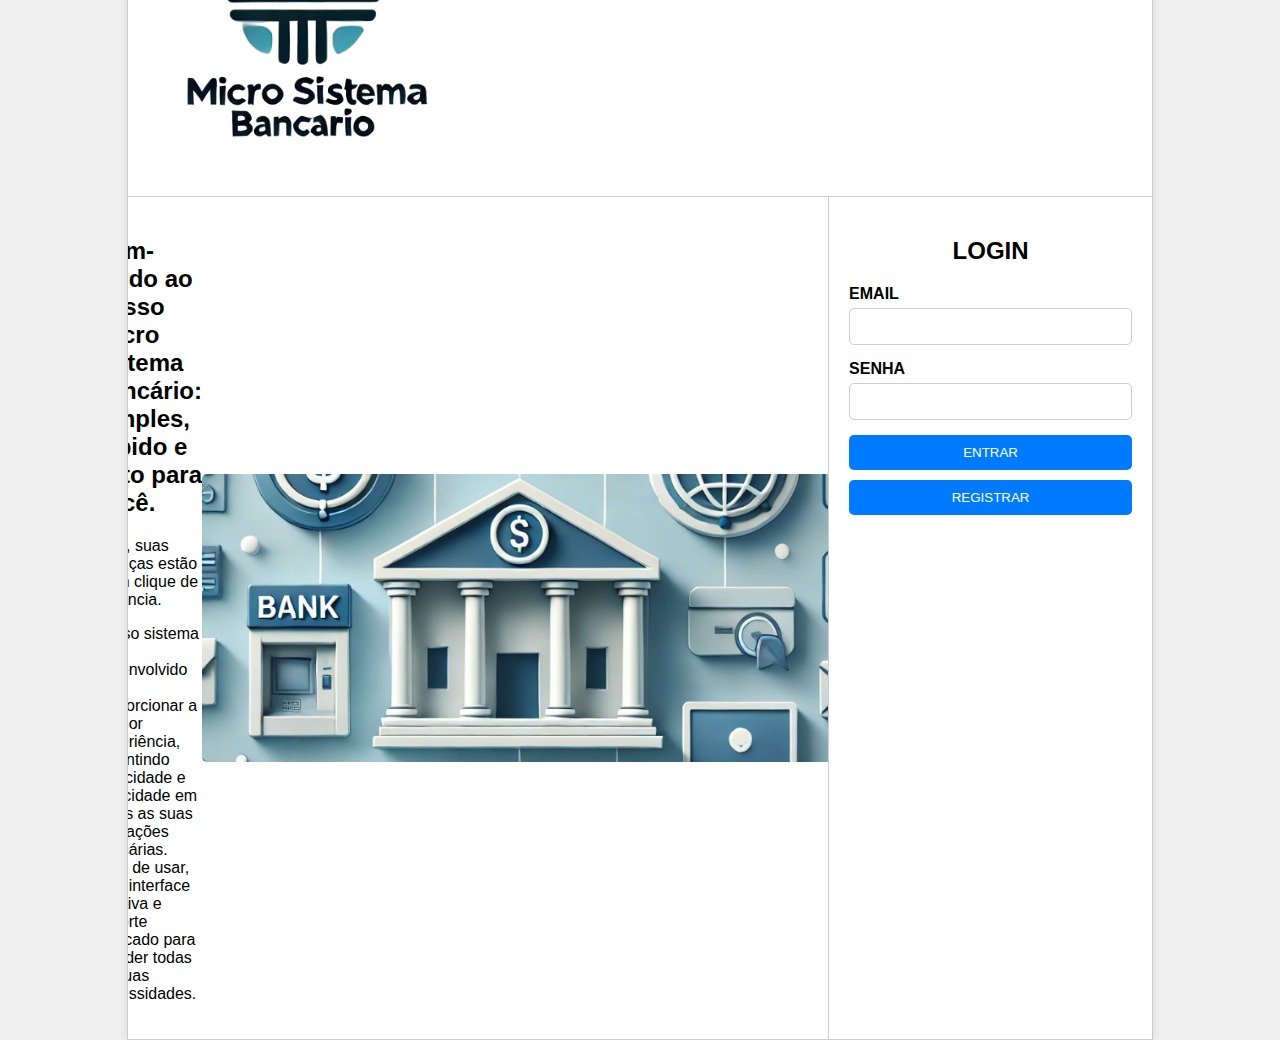
<file: micro_banking_system/app/views/html/index.html>
<!DOCTYPE html>
<html lang="pt-BR">
<head>
    <!-- Declaração do tipo de documento HTML5 -->
    <meta charset="UTF-8">
    <!-- Define a codificação de caracteres para UTF-8 -->
    <meta name="viewport" content="width=device-width, initial-scale=1.0">
    <!-- Configura o viewport para garantir a responsividade em dispositivos móveis -->
    <link rel="icon" type="image/png" href="../../static/image/favicon.png">
    <!-- Define o ícone exibido na aba do navegador -->
    <title>Micro Bancário: Gestão Rápida e Simples</title>
    <!-- Define o título da página exibido na aba do navegador -->
    <link rel="stylesheet" href="../../static/css/style.css">
    <!-- Inclui o arquivo CSS externo para estilização da página -->
</head>
<body class="index">
    <!-- Início do corpo da página com a classe "index" para estilização específica -->
    <div class="container">
        <!-- Contêiner principal que centraliza todo o conteúdo da página -->
        <header>
            <!-- Cabeçalho da página, contendo o logo -->
            <img src="../../static/image/logo.png" alt="Logo" class="logo">
            <!-- Imagem do logotipo, com a classe "logo" para estilização -->
        </header>
        <main>
            <!-- Conteúdo principal da página -->
            <div class="image-section">
                <!-- Seção para exibição de imagem com sobreposição de texto -->
                <div class="text-overlay">
                    <!-- Texto sobreposto na imagem principal -->
                    <h2 class="image-title">Bem-vindo ao nosso micro sistema bancário: simples, rápido e feito para você.</h2>
                    <!-- Título da imagem com a classe "image-title" para estilização -->
                    <p class="image-subtitle">Aqui, suas finanças estão a um clique de distância.</p>
                    <!-- Subtítulo da imagem com a classe "image-subtitle" para estilização -->
                    <p class="image-description">Nosso sistema foi desenvolvido para proporcionar a melhor experiência, garantindo praticidade e velocidade em todas as suas operações bancárias. Fácil de usar, com interface intuitiva e suporte dedicado para atender todas as suas necessidades.</p>
                    <!-- Descrição da imagem com a classe "image-description" para estilização -->
                </div>
                <img src="../../static/image/banner.png" alt="Informações" class="informative-image">
                <!-- Imagem informativa principal, com a classe "informative-image" para estilização -->
            </div>
            <div class="login-section">
                <!-- Seção de login do usuário -->
                <h2>LOGIN</h2>
                <!-- Título da seção de login -->
                <form id="loginForm" method="POST" action="/index">
                    <!-- Formulário de login, configurado para enviar dados via método POST -->
                    <label for="loginEmail">EMAIL</label>
                    <!-- Rótulo para o campo de entrada de email -->
                    <input type="email" id="loginEmail" name="username" required>
                    <!-- Campo de entrada para o email, obrigatório -->
                    <label for="loginPassword">SENHA</label>
                    <!-- Rótulo para o campo de entrada de senha -->
                    <input type="password" id="loginPassword" name="password" required>
                    <!-- Campo de entrada para a senha, obrigatório -->
                    <button type="submit">ENTRAR</button>
                    <!-- Botão para submeter o formulário de login -->
                    <button type="button" id="registerBtn">REGISTRAR</button>
                    <!-- Botão para redirecionar para a página de registro -->
                </form>
            </div>
        </main>
    </div>
    <script src="../../static/js/script.js"></script>
    <!-- Inclusão de um arquivo JavaScript externo para funcionalidades adicionais -->
</body>
</html>
</file>
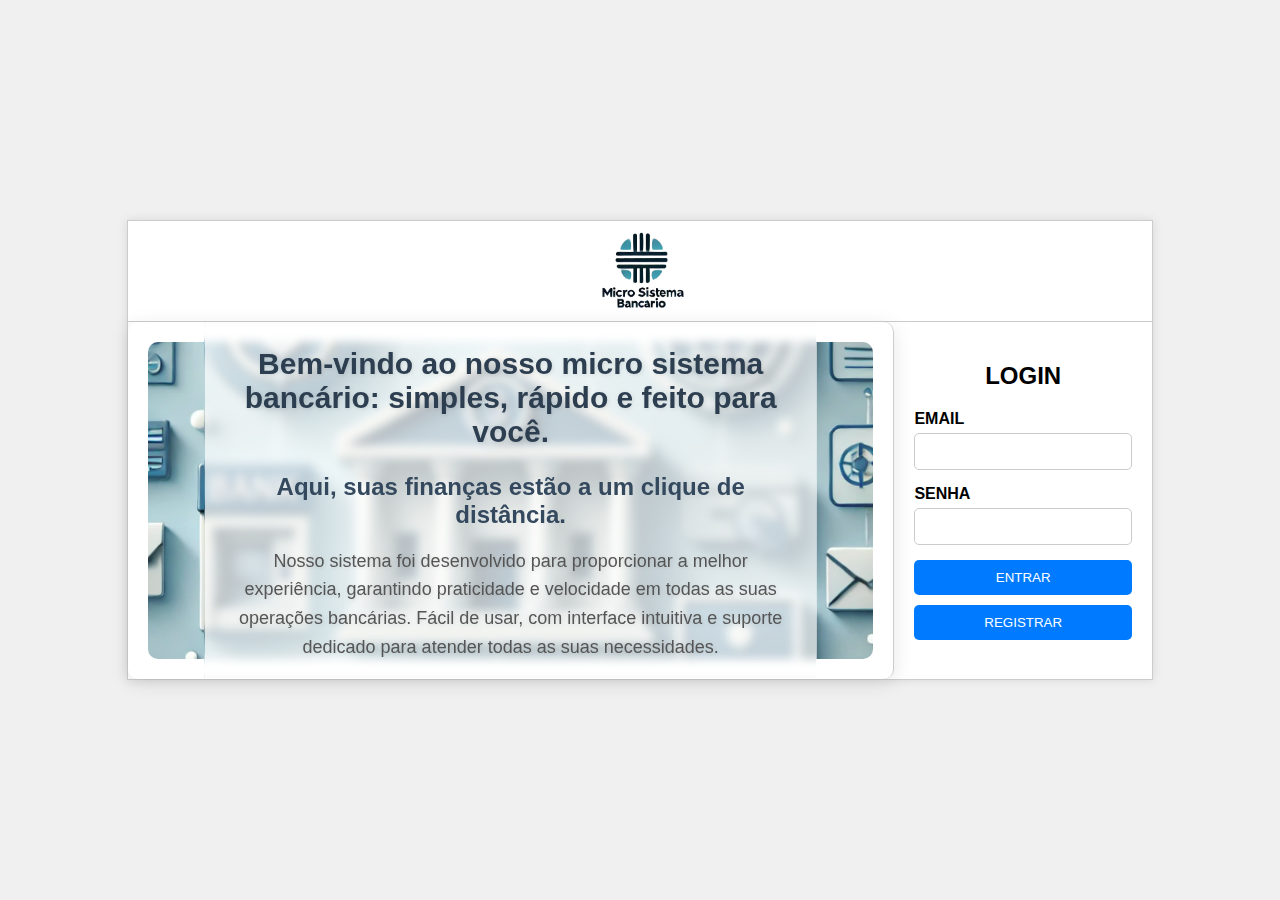
<file: micro_banking_system/micro_banking_system/app/views/html/index.html>
<!DOCTYPE html>
<html lang="pt-BR">
<head>
    <!-- Declaração do tipo de documento HTML5 -->
    <meta charset="UTF-8">
    <!-- Define a codificação de caracteres para UTF-8 -->
    <meta name="viewport" content="width=device-width, initial-scale=1.0">
    <!-- Configura o viewport para garantir a responsividade em dispositivos móveis -->
    <link rel="icon" type="image/png" href="../../static/image/logo.png">
    <!-- Define o ícone exibido na aba do navegador -->
    <title>Micro Bancário: Gestão Rápida e Simples</title>
    <!-- Define o título da página exibido na aba do navegador -->
    <link rel="stylesheet" href="../../static/css/style.css">
    <!-- Inclui o arquivo CSS externo para estilização da página -->
</head>
<body class="index">
    <!-- Início do corpo da página com a classe "index" para estilização específica -->
    <div class="container">
        <!-- Contêiner principal que centraliza todo o conteúdo da página -->
        <header>
            <!-- Cabeçalho da página, contendo o logo -->
            <img src="../../static/image/logo.png" alt="Logo" class="logo">
            <!-- Imagem do logotipo, com a classe "logo" para estilização -->
        </header>
        <main>
            <!-- Conteúdo principal da página -->
            <div class="image-section">
                <!-- Seção para exibição de imagem com sobreposição de texto -->
                <div class="text-overlay">
                    <!-- Texto sobreposto na imagem principal -->
                    <h2 class="image-title">Bem-vindo ao nosso micro sistema bancário: simples, rápido e feito para você.</h2>
                    <!-- Título da imagem com a classe "image-title" para estilização -->
                    <p class="image-subtitle">Aqui, suas finanças estão a um clique de distância.</p>
                    <!-- Subtítulo da imagem com a classe "image-subtitle" para estilização -->
                    <p class="image-description">Nosso sistema foi desenvolvido para proporcionar a melhor experiência, garantindo praticidade e velocidade em todas as suas operações bancárias. Fácil de usar, com interface intuitiva e suporte dedicado para atender todas as suas necessidades.</p>
                    <!-- Descrição da imagem com a classe "image-description" para estilização -->
                </div>
                <img src="../../static/image/banner.png" alt="Informações" class="informative-image">
                <!-- Imagem informativa principal, com a classe "informative-image" para estilização -->
            </div>
            <div class="login-section">
                <!-- Seção de login do usuário -->
                <h2>LOGIN</h2>
                <!-- Título da seção de login -->
                <form id="loginForm" method="POST" action="/index">
                    <!-- Formulário de login, configurado para enviar dados via método POST -->
                    <label for="loginEmail">EMAIL</label>
                    <!-- Rótulo para o campo de entrada de email -->
                    <input type="email" id="loginEmail" name="username" required>
                    <!-- Campo de entrada para o email, obrigatório -->
                    <label for="loginPassword">SENHA</label>
                    <!-- Rótulo para o campo de entrada de senha -->
                    <input type="password" id="loginPassword" name="password" required>
                    <!-- Campo de entrada para a senha, obrigatório -->
                    <button type="submit">ENTRAR</button>
                    <!-- Botão para submeter o formulário de login -->
                    <button type="button" id="registerBtn">REGISTRAR</button>
                    <!-- Botão para redirecionar para a página de registro -->
                </form>
            </div>
        </main>
    </div>
    <script src="../../static/js/script.js"></script>
    <!-- Inclusão de um arquivo JavaScript externo para funcionalidades adicionais -->
</body>
</html>
</file>
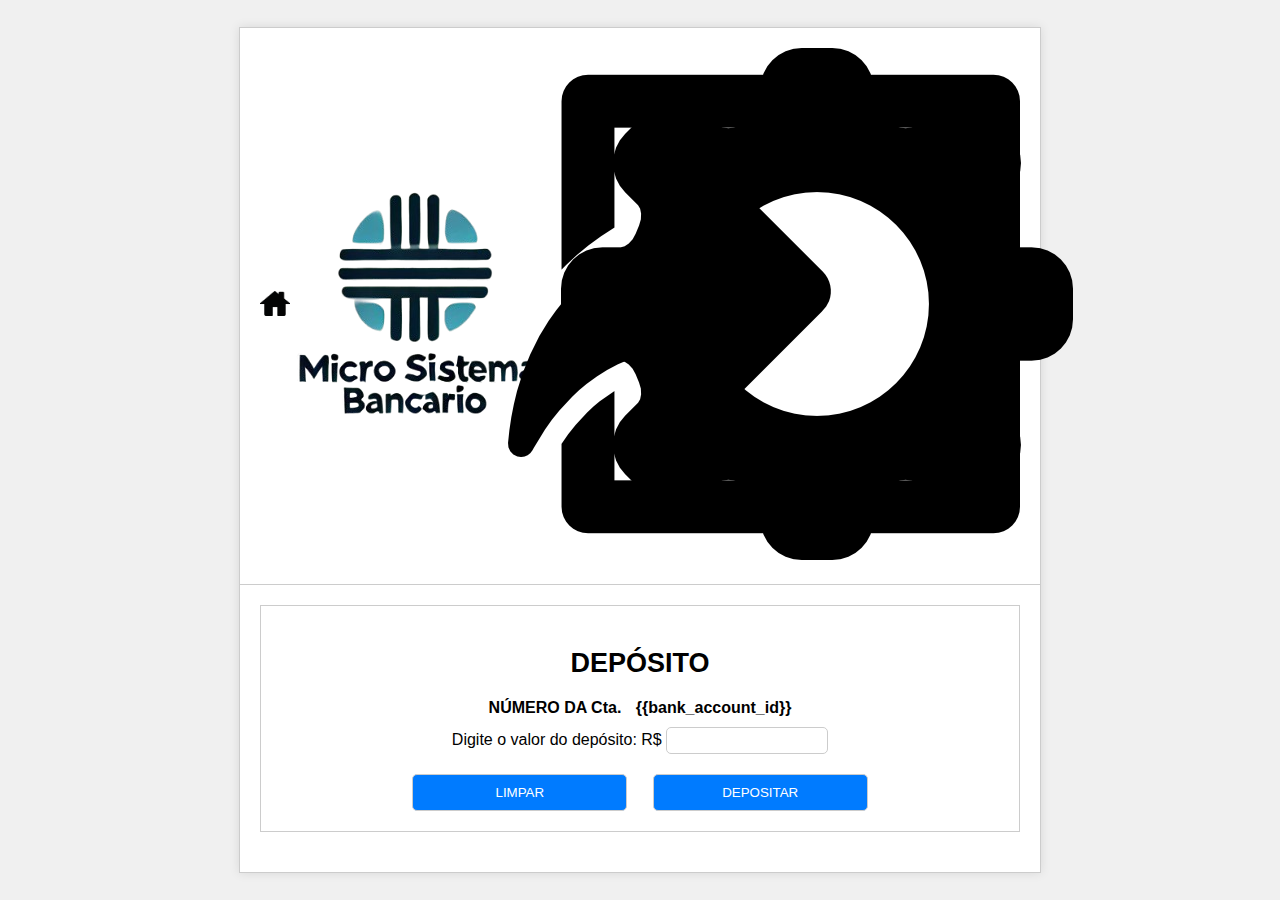
<file: micro_banking_system/app/views/html/deposito.html>
<!DOCTYPE html>
<html lang="pt-BR">
<head>
    <!-- Declaração do tipo de documento HTML5 -->
    <meta charset="UTF-8">
    <!-- Define a codificação de caracteres para UTF-8 -->
    <meta name="viewport" content="width=device-width, initial-scale=1.0">
    <!-- Configura o viewport para garantir a responsividade em dispositivos móveis -->
    <link rel="icon" type="image/png" href="../../static/image/favicon.png">
    <!-- Define o ícone exibido na aba do navegador -->
    <title>Depósito</title>
    <!-- Define o título da página exibido na aba do navegador -->
    <link rel="stylesheet" href="../../static/css/style.css">
    <!-- Inclui o arquivo CSS externo para estilização da página -->
</head>
<body class="deposito">
    <!-- Início do corpo da página com a classe "deposito" para estilização específica -->
    <div class="container">
        <!-- Contêiner principal que centraliza todo o conteúdo da página -->
        <header>
            <!-- Cabeçalho da página, contendo ícones de home e logout, além do logotipo -->
            <div class="home-icon">
                <!-- Ícone de retorno para a página inicial -->
                <a>
                    <img src="../../static/image/home.png" alt="Home" width="30">
                    <!-- Imagem do ícone de home, sem funcionalidade definida -->
                </a>
            </div>
            <img src="../../static/image/logo.png" alt="Logo" class="logo">
            <!-- Imagem do logotipo, com a classe "logo" para estilização -->
            <div class="config">
                <!-- Div que contém o botão de configurações -->
                <a>
                    <img src="../../static/image/config.png" alt="Configurações" id="configBtn" class="config-icon">
                    <!-- Imagem do ícone de configurações com um ID e classe para estilização e funcionalidade -->
                </a>
            </div>
            <div class="logout">
                <!-- Div que contém o botão de logout -->
                <a>
                    <img src="../../static/image/logout.png" alt="Logout" id="logoutBtn" class="logout-icon">
                    <!-- Imagem do ícone de logout com um ID e classe para estilização e funcionalidade -->
                </a>
            </div>
        </header>
        <main>
            <!-- Conteúdo principal da página -->
            <div class="deposit-info">
                <!-- Seção para exibir as informações e o formulário de depósito -->
                <h2>DEPÓSITO</h2>
                <!-- Título da seção de depósito -->
                <form id="depositForm">
                <!-- Envolva o conteúdo em um formulário -->
                    <p><strong>NÚMERO DA Cta.</strong> <span>{{bank_account_id}}</span></p>
                    <!-- Exibe o número da conta bancária do usuário usando a variável 'bank_account_id' -->
                    <p>Digite o valor do depósito: R$ <input type="number" id="depositValue" min="0.01" step="0.01"></p>
                    <!-- Campo de entrada para o valor do depósito, com valor mínimo e incremento de centavos -->
                    <div class="buttons-container">
                        <!-- Contêiner para os botões de limpar e depositar -->
                        <button type="button" id="clearBtn">LIMPAR</button>
                        <!-- Botão para limpar o campo de valor do depósito -->
                        <button type="submit" id="depositBtn">DEPOSITAR</button>
                        <!-- Botão para submeter o depósito -->
                    </div>
                </form>
            </div>
        </main>
    </div>
    <script src="../../static/js/script.js"></script>
    <!-- Inclusão de um arquivo JavaScript externo para funcionalidades adicionais -->
</body>
</html>
</file>
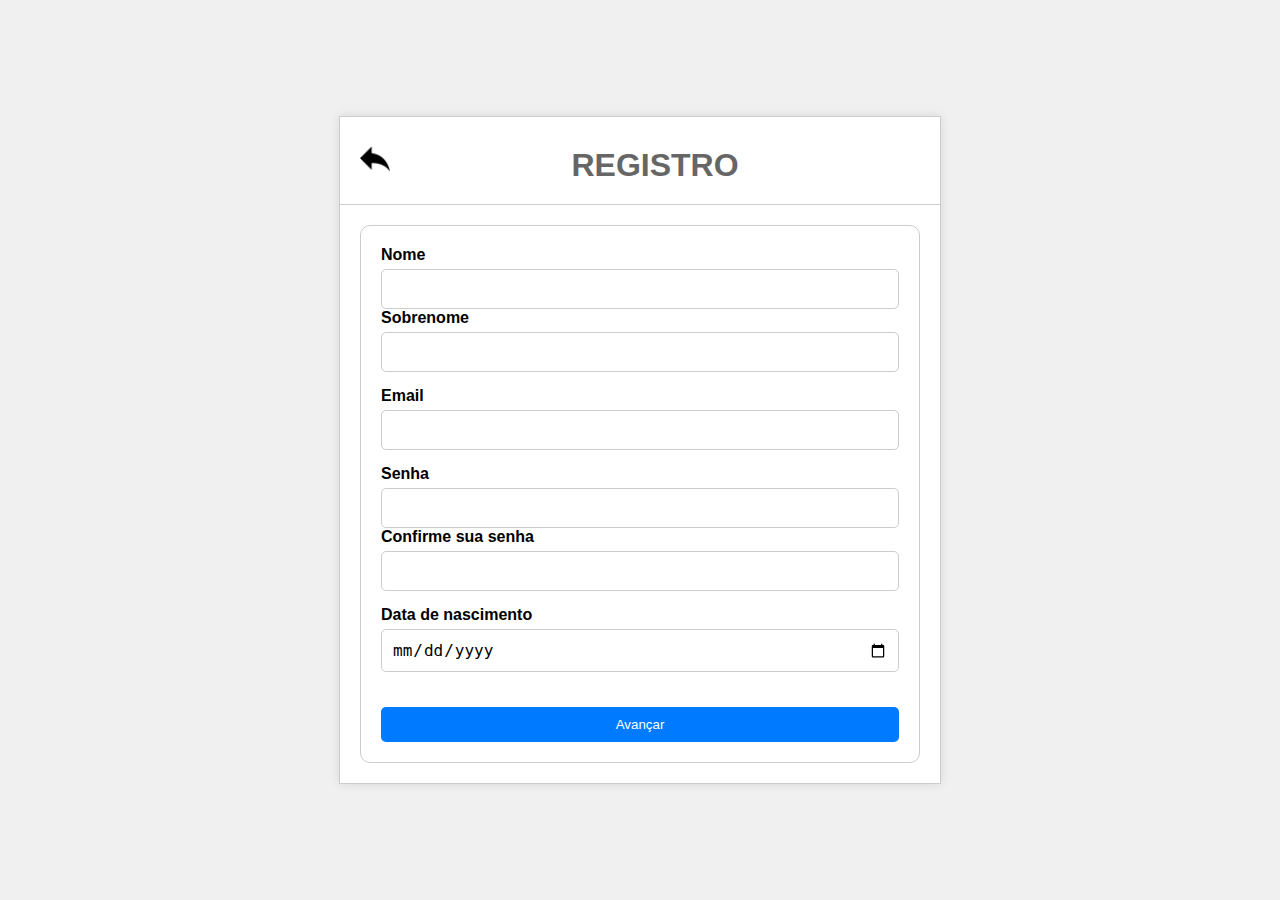
<file: micro_banking_system/app/views/html/register.html>
<!DOCTYPE html>
<html lang="pt-BR">
<head>
    <!-- Declaração do tipo de documento HTML5 -->
    <meta charset="UTF-8">
    <!-- Define a codificação de caracteres para UTF-8 -->
    <meta name="viewport" content="width=device-width, initial-scale=1.0">
    <!-- Configura o viewport para garantir a responsividade em dispositivos móveis -->
    <link rel="icon" type="image/png" href="../../static/image/favicon.png">
    <!-- Define o ícone exibido na aba do navegador -->
    <title>Registro</title>
    <!-- Define o título da página exibido na aba do navegador -->
    <link rel="stylesheet" href="../../static/css/style.css">
    <!-- Inclui o arquivo CSS externo para estilização da página -->
</head>
<body class="register">
    <!-- Início do corpo da página com a classe "register" para estilização específica -->
    <div class="container">
        <!-- Contêiner principal que centraliza todo o conteúdo da página -->
        <header>
            <!-- Cabeçalho da página, contendo o ícone de retorno e o título -->
            <div class="return-icon">
                <!-- Ícone de retorno para a página anterior -->
                <a>
                    <img src="../../static/image/return.png" alt="Return" width="30">
                    <!-- Imagem do ícone de retorno, sem funcionalidade definida -->
                </a>
            </div>
            <h1>REGISTRO</h1>
            <!-- Título da página de registro -->
        </header>
        <main>
            <!-- Conteúdo principal da página -->
            <div class="form-container">
                <!-- Contêiner para o formulário de registro -->
                <form id="registerForm" method="POST" action="/register">
                    <!-- Formulário de registro, configurado para enviar dados via método POST -->
                    <div class="form-group">
                        <!-- Grupo de campos de entrada para nome e sobrenome -->
                        <label for="firstName">Nome</label>
                        <!-- Rótulo para o campo de entrada de nome -->
                        <input type="text" id="firstName" name="firstName" required>
                        <!-- Campo de entrada para o nome, obrigatório -->
                        
                        <label for="lastName">Sobrenome</label>
                        <!-- Rótulo para o campo de entrada de sobrenome -->
                        <input type="text" id="lastName" name="lastName" required>
                        <!-- Campo de entrada para o sobrenome, obrigatório -->
                    </div>

                    <div class="form-group">
                        <!-- Grupo de campos de entrada para o email -->
                        <label for="registerEmail">Email</label>
                        <!-- Rótulo para o campo de entrada de email -->
                        <input type="email" id="registerEmail" name="registerEmail" required>
                        <!-- Campo de entrada para o email, obrigatório -->
                    </div>

                    <div class="form-group">
                        <!-- Grupo de campos de entrada para senha e confirmação de senha -->
                        <label for="registerPassword">Senha</label>
                        <!-- Rótulo para o campo de entrada de senha -->
                        <input type="password" id="registerPassword" name="registerPassword" required>
                        <!-- Campo de entrada para a senha, obrigatório -->
                        
                        <label for="registerConfirmPassword">Confirme sua senha</label>
                        <!-- Rótulo para o campo de confirmação de senha -->
                        <input type="password" id="registerConfirmPassword" name="registerConfirmPassword" required>
                        <!-- Campo de confirmação de senha, obrigatório -->
                    </div>

                    <div class="form-group">
                        <!-- Grupo de campo de entrada para data de nascimento -->
                        <label for="registerDob">Data de nascimento</label>
                        <!-- Rótulo para o campo de entrada de data de nascimento -->
                        <input type="date" id="registerDob" name="registerDob" required>
                        <!-- Campo de entrada para a data de nascimento, obrigatório -->
                    </div>

                    <button type="submit">Avançar</button>
                    <!-- Botão para submeter o formulário de registro -->
                </form>
            </div>
        </main>
    </div>
    <script src="../../static/js/script.js"></script>
    <!-- Inclusão de um arquivo JavaScript externo para funcionalidades adicionais -->
</body>
</html>
</file>
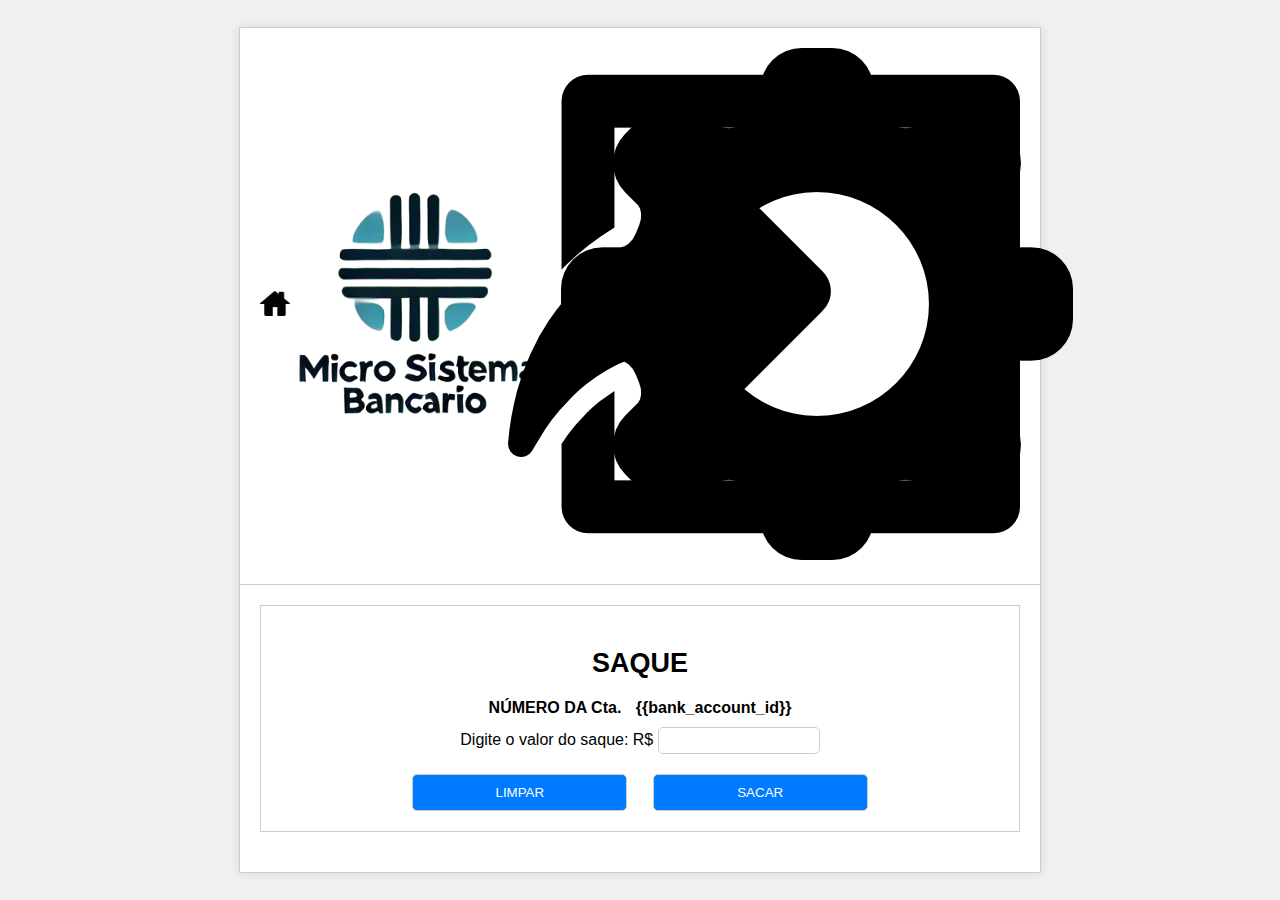
<file: micro_banking_system/app/views/html/saque.html>
<!DOCTYPE html>
<html lang="pt-BR">
<head>
    <!-- Declaração do tipo de documento HTML5 -->
    <meta charset="UTF-8">
    <!-- Define a codificação de caracteres para UTF-8 -->
    <meta name="viewport" content="width=device-width, initial-scale=1.0">
    <!-- Configura o viewport para garantir a responsividade em dispositivos móveis -->
    <link rel="icon" type="image/png" href="../../static/image/favicon.png">
    <!-- Define o ícone exibido na aba do navegador -->
    <title>Saque</title>
    <!-- Define o título da página exibido na aba do navegador -->
    <link rel="stylesheet" href="../../static/css/style.css">
    <!-- Inclui o arquivo CSS externo para estilização da página -->
</head>
<body class="saque">
    <!-- Início do corpo da página com a classe "saque" para estilização específica -->
    <div class="container">
        <!-- Contêiner principal que centraliza todo o conteúdo da página -->
        <header>
            <!-- Cabeçalho da página, contendo ícones de home e logout, além do logotipo -->
            <div class="home-icon">
                <!-- Ícone de retorno para a página inicial -->
                <a>
                    <img src="../../static/image/home.png" alt="Home" width="30">
                    <!-- Imagem do ícone de home, sem funcionalidade definida -->
                </a>
            </div>
            <img src="../../static/image/logo.png" alt="Logo" class="logo">
            <!-- Imagem do logotipo, com a classe "logo" para estilização -->
            <div class="config">
                <!-- Div que contém o botão de configurações -->
                <a>
                    <img src="../../static/image/config.png" alt="Configurações" id="configBtn" class="config-icon">
                    <!-- Imagem do ícone de configurações com um ID e classe para estilização e funcionalidade -->
                </a>
            </div>
            <div class="logout">
                <!-- Div que contém o botão de logout -->
                <a>
                    <img src="../../static/image/logout.png" alt="Logout" id="logoutBtn" class="logout-icon">
                    <!-- Imagem do ícone de logout com um ID e classe para estilização e funcionalidade -->
                </a>
            </div>
        </header>
        <main>
            <!-- Conteúdo principal da página -->
            <div class="withdraw-info">
                <!-- Seção para exibir as informações e o formulário de saque -->
                <h2>SAQUE</h2>
                <!-- Título da seção de saque -->
                <form id="withdrawForm">
                <!-- Envolva o conteúdo em um formulário -->
                    <p><strong>NÚMERO DA Cta.</strong> <span>{{bank_account_id}}</span></p>
                    <!-- Exibe o número da conta bancária do usuário usando a variável 'bank_account_id' -->
                    <p>Digite o valor do saque: R$ <input type="number" id="withdrawValue" min="0.01" step="0.01"></p>
                    <!-- Campo de entrada para o valor do saque, com valor mínimo e incremento de centavos -->
                    <div class="buttons-container">
                        <!-- Contêiner para os botões de limpar e sacar -->
                        <button type="button" id="clearBtn">LIMPAR</button>
                        <!-- Botão para limpar o campo de valor do saque -->
                        <button type="submit" id="withdrawBtn">SACAR</button>
                        <!-- Botão para submeter o saque -->
                    </div>
                </form>
            </div>
        </main>
    </div>
    <script src="../../static/js/script.js"></script>
    <!-- Inclusão de um arquivo JavaScript externo para funcionalidades adicionais -->
</body>
</html>
</file>
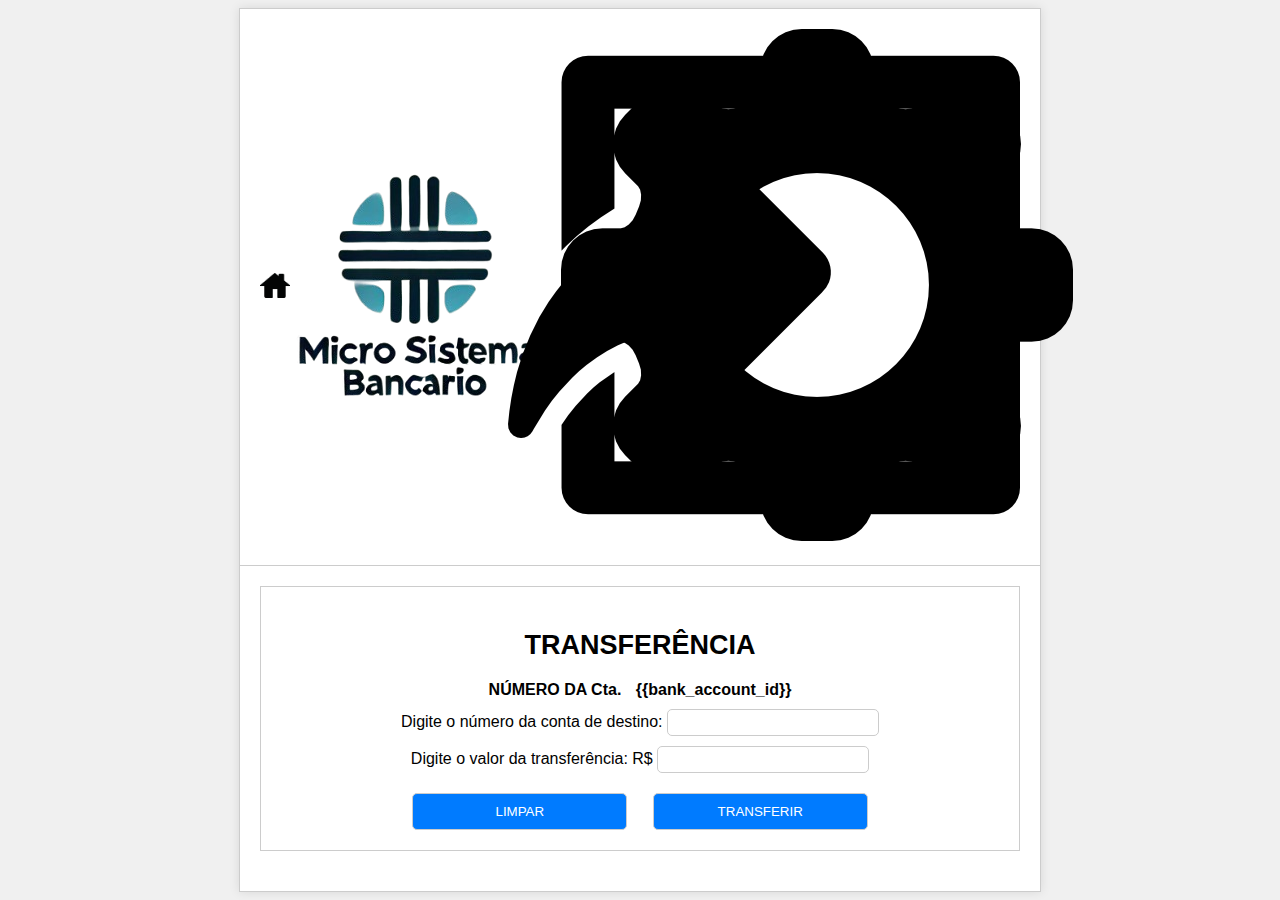
<file: micro_banking_system/app/views/html/transferencia.html>
<!DOCTYPE html>
<html lang="pt-BR">
<head>
    <!-- Declaração do tipo de documento HTML5 -->
    <meta charset="UTF-8">
    <!-- Define a codificação de caracteres para UTF-8 -->
    <meta name="viewport" content="width=device-width, initial-scale=1.0">
    <!-- Configura o viewport para garantir a responsividade em dispositivos móveis -->
    <link rel="icon" type="image/png" href="../../static/image/favicon.png">
    <!-- Define o ícone exibido na aba do navegador -->
    <title>Transferência</title>
    <!-- Define o título da página exibido na aba do navegador -->
    <link rel="stylesheet" href="../../static/css/style.css">
    <!-- Inclui o arquivo CSS externo para estilização da página -->
</head>
<body class="transferencia">
    <!-- Início do corpo da página com a classe "transferencia" para estilização específica -->
    <div class="container">
        <!-- Contêiner principal que centraliza todo o conteúdo da página -->
        <header>
            <!-- Cabeçalho da página, contendo ícones de home e logout, além do logotipo -->
            <div class="home-icon">
                <!-- Ícone de retorno para a página inicial -->
                <a>
                    <img src="../../static/image/home.png" alt="Home" width="30">
                    <!-- Imagem do ícone de home, sem funcionalidade definida -->
                </a>
            </div>
            <img src="../../static/image/logo.png" alt="Logo" class="logo">
            <!-- Imagem do logotipo, com a classe "logo" para estilização -->
            <div class="config">
                <!-- Div que contém o botão de configurações -->
                <a>
                    <img src="../../static/image/config.png" alt="Configurações" id="configBtn" class="config-icon">
                    <!-- Imagem do ícone de configurações com um ID e classe para estilização e funcionalidade -->
                </a>
            </div>
            <div class="logout">
                <!-- Div que contém o botão de logout -->
                <a>
                    <img src="../../static/image/logout.png" alt="Logout" id="logoutBtn" class="logout-icon">
                    <!-- Imagem do ícone de logout com um ID e classe para estilização e funcionalidade -->
                </a>
            </div>
        </header>
        <main>
            <!-- Conteúdo principal da página -->
            <div class="transfer-info">
                <!-- Seção para exibir as informações e o formulário de transferência -->
                <h2>TRANSFERÊNCIA</h2>
                <!-- Título da seção de transferência -->
                <form id="transferForm">
                <!-- Envolva o conteúdo em um formulário -->
                    <p><strong>NÚMERO DA Cta.</strong> <span>{{bank_account_id}}</span></p>
                    <!-- Exibe o número da conta bancária do usuário usando a variável 'bank_account_id' -->
                    <p>Digite o número da conta de destino: <input type="text" id="destinationAccount"></p>
                    <!-- Campo de entrada para o número da conta de destino -->
                    <p>Digite o valor da transferência: R$ <input type="number" id="transferValue" min="0.01" step="0.01"></p>
                    <!-- Campo de entrada para o valor da transferência, com valor mínimo e incremento de centavos -->
                    <div class="buttons-container">
                        <!-- Contêiner para os botões de limpar e transferir -->
                        <button type="button" id="clearBtn">LIMPAR</button>
                        <!-- Botão para limpar os campos de entrada -->
                        <button type="submit" id="transferBtn">TRANSFERIR</button>
                        <!-- Botão para submeter a transferência -->
                    </div>
                </form>
            </div>
        </main>
    </div>
    <script src="../../static/js/script.js"></script>
    <!-- Inclusão de um arquivo JavaScript externo para funcionalidades adicionais -->
</body>
</html>
</file>
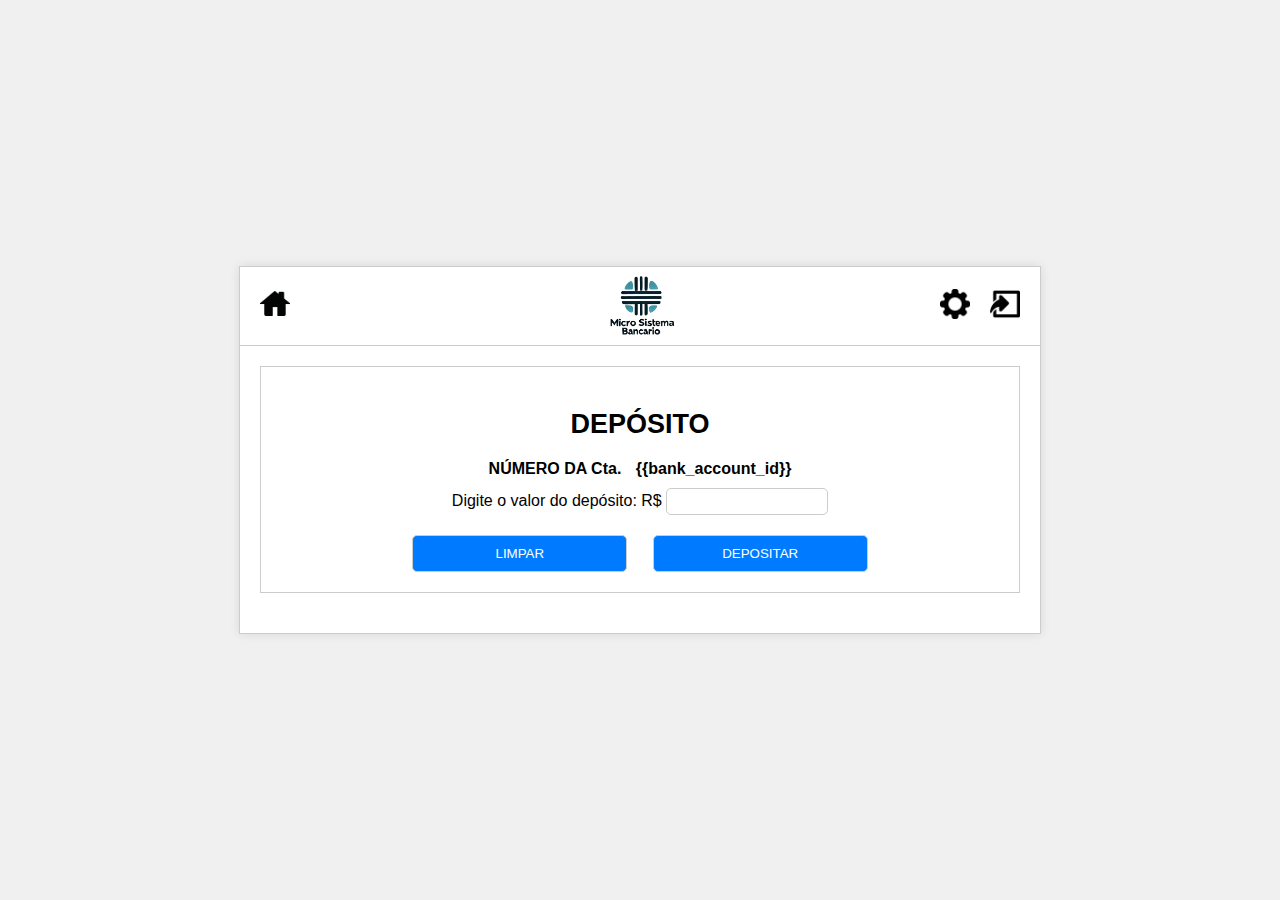
<file: micro_banking_system/micro_banking_system/app/views/html/deposito.html>
<!DOCTYPE html>
<html lang="pt-BR">
<head>
    <!-- Declaração do tipo de documento HTML5 -->
    <meta charset="UTF-8">
    <!-- Define a codificação de caracteres para UTF-8 -->
    <meta name="viewport" content="width=device-width, initial-scale=1.0">
    <!-- Configura o viewport para garantir a responsividade em dispositivos móveis -->
    <link rel="icon" type="image/png" href="../../static/image/logo.png">
    <!-- Define o ícone exibido na aba do navegador -->
    <title>Depósito</title>
    <!-- Define o título da página exibido na aba do navegador -->
    <link rel="stylesheet" href="../../static/css/style.css">
    <!-- Inclui o arquivo CSS externo para estilização da página -->
</head>
<body class="deposito">
    <!-- Início do corpo da página com a classe "deposito" para estilização específica -->
    <div class="container">
        <!-- Contêiner principal que centraliza todo o conteúdo da página -->
        <header>
            <!-- Cabeçalho da página, contendo ícones de home e logout, além do logotipo -->
            <div class="home-icon">
                <!-- Ícone de retorno para a página inicial -->
                <a>
                    <img src="../../static/image/home.png" alt="Home" width="30">
                    <!-- Imagem do ícone de home, sem funcionalidade definida -->
                </a>
            </div>
            <img src="../../static/image/logo.png" alt="Logo" class="logo">
            <!-- Imagem do logotipo, com a classe "logo" para estilização -->
            <div class="config">
                <!-- Div que contém o botão de configurações -->
                <a>
                    <img src="../../static/image/config.png" alt="Configurações" id="configBtn" class="config-icon">
                    <!-- Imagem do ícone de configurações com um ID e classe para estilização e funcionalidade -->
                </a>
            </div>
            <div class="logout">
                <!-- Div que contém o botão de logout -->
                <a>
                    <img src="../../static/image/logout.png" alt="Logout" id="logoutBtn" class="logout-icon">
                    <!-- Imagem do ícone de logout com um ID e classe para estilização e funcionalidade -->
                </a>
            </div>
        </header>
        <main>
            <!-- Conteúdo principal da página -->
            <div class="deposit-info">
                <!-- Seção para exibir as informações e o formulário de depósito -->
                <h2>DEPÓSITO</h2>
                <!-- Título da seção de depósito -->
                <form id="depositForm">
                <!-- Envolva o conteúdo em um formulário -->
                    <p><strong>NÚMERO DA Cta.</strong> <span>{{bank_account_id}}</span></p>
                    <!-- Exibe o número da conta bancária do usuário usando a variável 'bank_account_id' -->
                    <p>Digite o valor do depósito: R$ <input type="number" id="depositValue" min="0" step="0.01"></p>
                    <!-- Campo de entrada para o valor do depósito, com valor mínimo e incremento de centavos -->
                    <div class="buttons-container">
                        <!-- Contêiner para os botões de limpar e depositar -->
                        <button type="button" id="clearBtn">LIMPAR</button>
                        <!-- Botão para limpar o campo de valor do depósito -->
                        <button type="submit" id="depositBtn">DEPOSITAR</button>
                        <!-- Botão para submeter o depósito -->
                    </div>
                </form>
            </div>
        </main>
    </div>
    <script src="../../static/js/script.js"></script>
    <!-- Inclusão de um arquivo JavaScript externo para funcionalidades adicionais -->
</body>
</html>
</file>
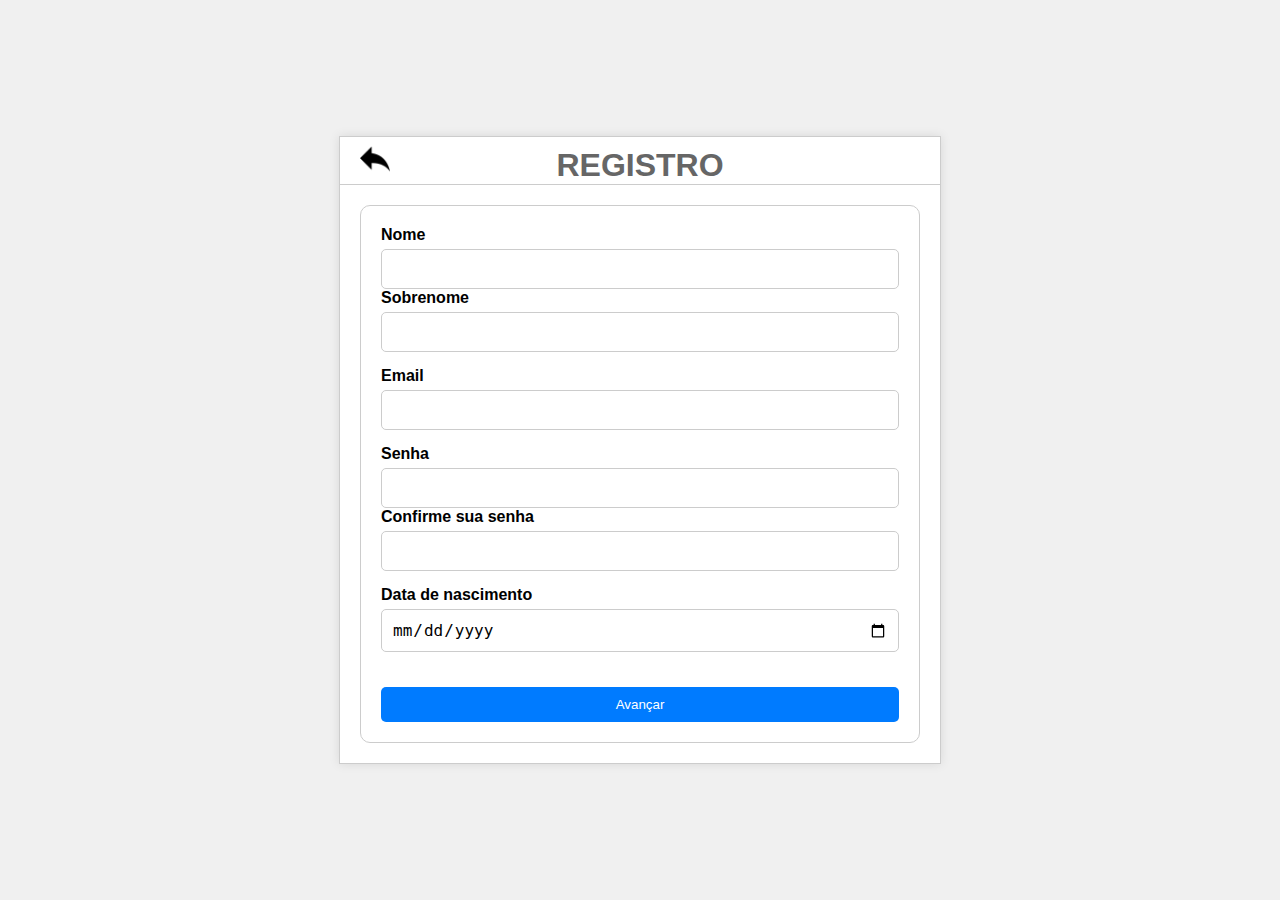
<file: micro_banking_system/micro_banking_system/app/views/html/register.html>
<!DOCTYPE html>
<html lang="pt-BR">
<head>
    <!-- Declaração do tipo de documento HTML5 -->
    <meta charset="UTF-8">
    <!-- Define a codificação de caracteres para UTF-8 -->
    <meta name="viewport" content="width=device-width, initial-scale=1.0">
    <!-- Configura o viewport para garantir a responsividade em dispositivos móveis -->
    <link rel="icon" type="image/png" href="../../static/image/logo.png">
    <!-- Define o ícone exibido na aba do navegador -->
    <title>Registro</title>
    <!-- Define o título da página exibido na aba do navegador -->
    <link rel="stylesheet" href="../../static/css/style.css">
    <!-- Inclui o arquivo CSS externo para estilização da página -->
</head>
<body class="register">
    <!-- Início do corpo da página com a classe "register" para estilização específica -->
    <div class="container">
        <!-- Contêiner principal que centraliza todo o conteúdo da página -->
        <header>
            <!-- Cabeçalho da página, contendo o ícone de retorno e o título -->
            <div class="return-icon">
                <!-- Ícone de retorno para a página anterior -->
                <a>
                    <img src="../../static/image/return.png" alt="Return" width="30">
                    <!-- Imagem do ícone de retorno, sem funcionalidade definida -->
                </a>
            </div>
            <h1>REGISTRO</h1>
            <!-- Título da página de registro -->
        </header>
        <main>
            <!-- Conteúdo principal da página -->
            <div class="form-container">
                <!-- Contêiner para o formulário de registro -->
                <form id="registerForm" method="POST" action="/register">
                    <!-- Formulário de registro, configurado para enviar dados via método POST -->
                    <div class="form-group">
                        <!-- Grupo de campos de entrada para nome e sobrenome -->
                        <label for="firstName">Nome</label>
                        <!-- Rótulo para o campo de entrada de nome -->
                        <input type="text" id="firstName" name="firstName" required>
                        <!-- Campo de entrada para o nome, obrigatório -->
                        
                        <label for="lastName">Sobrenome</label>
                        <!-- Rótulo para o campo de entrada de sobrenome -->
                        <input type="text" id="lastName" name="lastName" required>
                        <!-- Campo de entrada para o sobrenome, obrigatório -->
                    </div>

                    <div class="form-group">
                        <!-- Grupo de campos de entrada para o email -->
                        <label for="registerEmail">Email</label>
                        <!-- Rótulo para o campo de entrada de email -->
                        <input type="email" id="registerEmail" name="registerEmail" required>
                        <!-- Campo de entrada para o email, obrigatório -->
                    </div>

                    <div class="form-group">
                        <!-- Grupo de campos de entrada para senha e confirmação de senha -->
                        <label for="registerPassword">Senha</label>
                        <!-- Rótulo para o campo de entrada de senha -->
                        <input type="password" id="registerPassword" name="registerPassword" required>
                        <!-- Campo de entrada para a senha, obrigatório -->
                        
                        <label for="registerConfirmPassword">Confirme sua senha</label>
                        <!-- Rótulo para o campo de confirmação de senha -->
                        <input type="password" id="registerConfirmPassword" name="registerConfirmPassword" required>
                        <!-- Campo de confirmação de senha, obrigatório -->
                    </div>

                    <div class="form-group">
                        <!-- Grupo de campo de entrada para data de nascimento -->
                        <label for="registerDob">Data de nascimento</label>
                        <!-- Rótulo para o campo de entrada de data de nascimento -->
                        <input type="date" id="registerDob" name="registerDob" required>
                        <!-- Campo de entrada para a data de nascimento, obrigatório -->
                    </div>

                    <button type="submit">Avançar</button>
                    <!-- Botão para submeter o formulário de registro -->
                </form>
            </div>
        </main>
    </div>
    <script src="../../static/js/script.js"></script>
    <!-- Inclusão de um arquivo JavaScript externo para funcionalidades adicionais -->
</body>
</html>
</file>
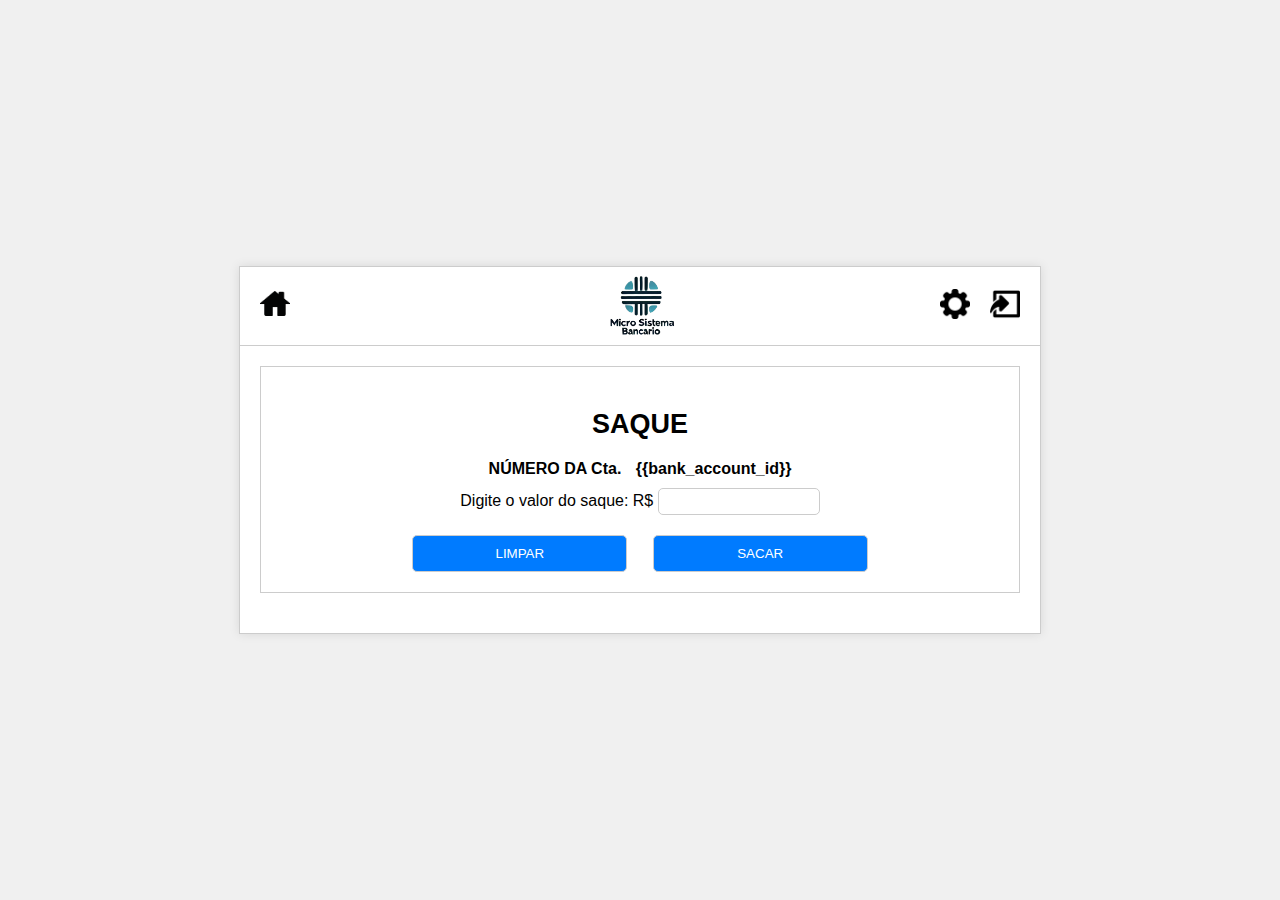
<file: micro_banking_system/micro_banking_system/app/views/html/saque.html>
<!DOCTYPE html>
<html lang="pt-BR">
<head>
    <!-- Declaração do tipo de documento HTML5 -->
    <meta charset="UTF-8">
    <!-- Define a codificação de caracteres para UTF-8 -->
    <meta name="viewport" content="width=device-width, initial-scale=1.0">
    <!-- Configura o viewport para garantir a responsividade em dispositivos móveis -->
    <link rel="icon" type="image/png" href="../../static/image/logo.png">
    <!-- Define o ícone exibido na aba do navegador -->
    <title>Saque</title>
    <!-- Define o título da página exibido na aba do navegador -->
    <link rel="stylesheet" href="../../static/css/style.css">
    <!-- Inclui o arquivo CSS externo para estilização da página -->
</head>
<body class="saque">
    <!-- Início do corpo da página com a classe "saque" para estilização específica -->
    <div class="container">
        <!-- Contêiner principal que centraliza todo o conteúdo da página -->
        <header>
            <!-- Cabeçalho da página, contendo ícones de home e logout, além do logotipo -->
            <div class="home-icon">
                <!-- Ícone de retorno para a página inicial -->
                <a>
                    <img src="../../static/image/home.png" alt="Home" width="30">
                    <!-- Imagem do ícone de home, sem funcionalidade definida -->
                </a>
            </div>
            <img src="../../static/image/logo.png" alt="Logo" class="logo">
            <!-- Imagem do logotipo, com a classe "logo" para estilização -->
            <div class="config">
                <!-- Div que contém o botão de configurações -->
                <a>
                    <img src="../../static/image/config.png" alt="Configurações" id="configBtn" class="config-icon">
                    <!-- Imagem do ícone de configurações com um ID e classe para estilização e funcionalidade -->
                </a>
            </div>
            <div class="logout">
                <!-- Div que contém o botão de logout -->
                <a>
                    <img src="../../static/image/logout.png" alt="Logout" id="logoutBtn" class="logout-icon">
                    <!-- Imagem do ícone de logout com um ID e classe para estilização e funcionalidade -->
                </a>
            </div>
        </header>
        <main>
            <!-- Conteúdo principal da página -->
            <div class="withdraw-info">
                <!-- Seção para exibir as informações e o formulário de saque -->
                <h2>SAQUE</h2>
                <!-- Título da seção de saque -->
                <form id="withdrawForm">
                <!-- Envolva o conteúdo em um formulário -->
                    <p><strong>NÚMERO DA Cta.</strong> <span>{{bank_account_id}}</span></p>
                    <!-- Exibe o número da conta bancária do usuário usando a variável 'bank_account_id' -->
                    <p>Digite o valor do saque: R$ <input type="number" id="withdrawValue" min="0" step="0.01"></p>
                    <!-- Campo de entrada para o valor do saque, com valor mínimo e incremento de centavos -->
                    <div class="buttons-container">
                        <!-- Contêiner para os botões de limpar e sacar -->
                        <button type="button" id="clearBtn">LIMPAR</button>
                        <!-- Botão para limpar o campo de valor do saque -->
                        <button type="submit" id="withdrawBtn">SACAR</button>
                        <!-- Botão para submeter o saque -->
                    </div>
                </form>
            </div>
        </main>
    </div>
    <script src="../../static/js/script.js"></script>
    <!-- Inclusão de um arquivo JavaScript externo para funcionalidades adicionais -->
</body>
</html>
</file>
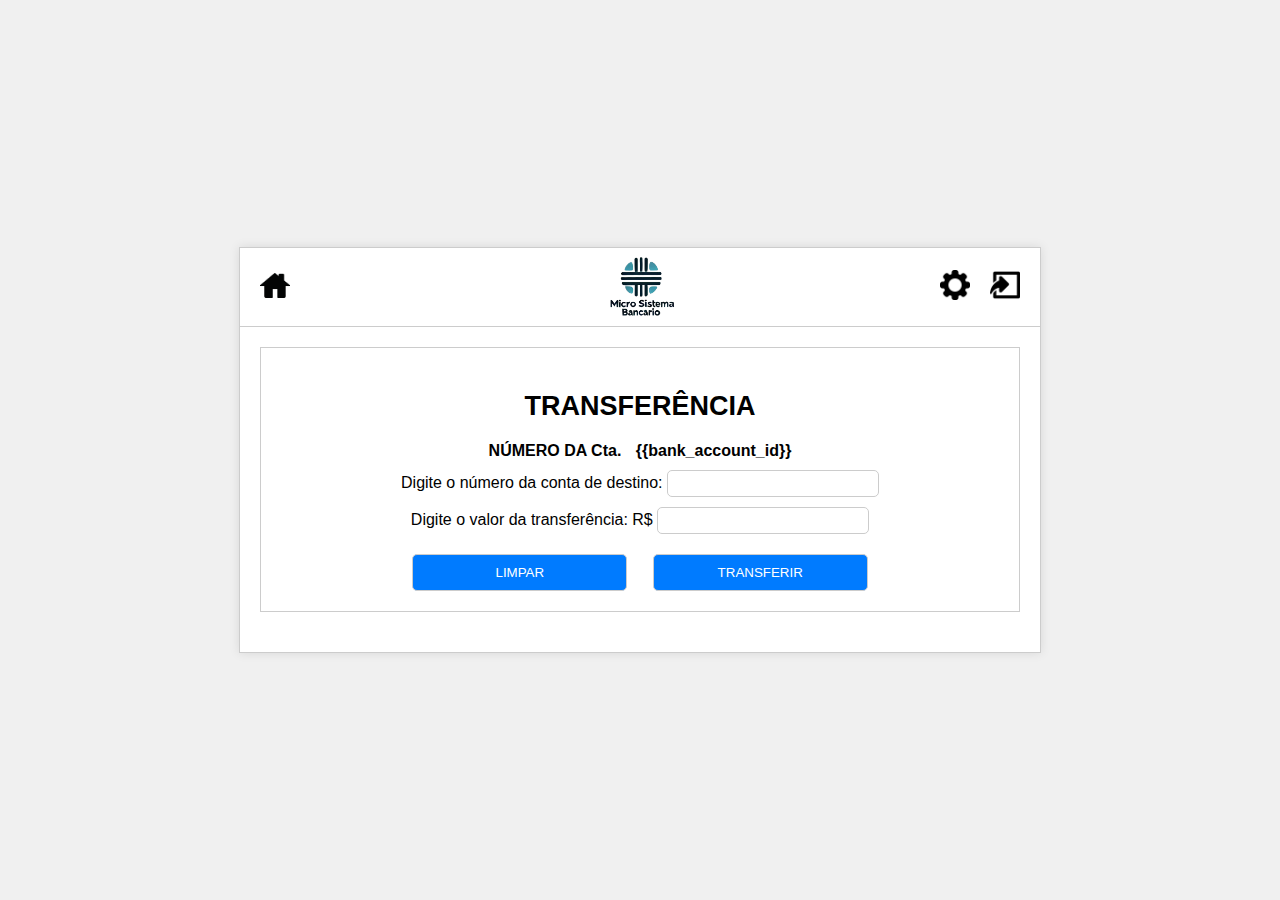
<file: micro_banking_system/micro_banking_system/app/views/html/transferencia.html>
<!DOCTYPE html>
<html lang="pt-BR">
<head>
    <!-- Declaração do tipo de documento HTML5 -->
    <meta charset="UTF-8">
    <!-- Define a codificação de caracteres para UTF-8 -->
    <meta name="viewport" content="width=device-width, initial-scale=1.0">
    <!-- Configura o viewport para garantir a responsividade em dispositivos móveis -->
    <link rel="icon" type="image/png" href="../../static/image/logo.png">
    <!-- Define o ícone exibido na aba do navegador -->
    <title>Transferência</title>
    <!-- Define o título da página exibido na aba do navegador -->
    <link rel="stylesheet" href="../../static/css/style.css">
    <!-- Inclui o arquivo CSS externo para estilização da página -->
</head>
<body class="transferencia">
    <!-- Início do corpo da página com a classe "transferencia" para estilização específica -->
    <div class="container">
        <!-- Contêiner principal que centraliza todo o conteúdo da página -->
        <header>
            <!-- Cabeçalho da página, contendo ícones de home e logout, além do logotipo -->
            <div class="home-icon">
                <!-- Ícone de retorno para a página inicial -->
                <a>
                    <img src="../../static/image/home.png" alt="Home" width="30">
                    <!-- Imagem do ícone de home, sem funcionalidade definida -->
                </a>
            </div>
            <img src="../../static/image/logo.png" alt="Logo" class="logo">
            <!-- Imagem do logotipo, com a classe "logo" para estilização -->
            <div class="config">
                <!-- Div que contém o botão de configurações -->
                <a>
                    <img src="../../static/image/config.png" alt="Configurações" id="configBtn" class="config-icon">
                    <!-- Imagem do ícone de configurações com um ID e classe para estilização e funcionalidade -->
                </a>
            </div>
            <div class="logout">
                <!-- Div que contém o botão de logout -->
                <a>
                    <img src="../../static/image/logout.png" alt="Logout" id="logoutBtn" class="logout-icon">
                    <!-- Imagem do ícone de logout com um ID e classe para estilização e funcionalidade -->
                </a>
            </div>
        </header>
        <main>
            <!-- Conteúdo principal da página -->
            <div class="transfer-info">
                <!-- Seção para exibir as informações e o formulário de transferência -->
                <h2>TRANSFERÊNCIA</h2>
                <!-- Título da seção de transferência -->
                <form id="transferForm">
                <!-- Envolva o conteúdo em um formulário -->
                    <p><strong>NÚMERO DA Cta.</strong> <span>{{bank_account_id}}</span></p>
                    <!-- Exibe o número da conta bancária do usuário usando a variável 'bank_account_id' -->
                    <p>Digite o número da conta de destino: <input type="text" id="destinationAccount"></p>
                    <!-- Campo de entrada para o número da conta de destino -->
                    <p>Digite o valor da transferência: R$ <input type="number" id="transferValue" min="0" step="0.01"></p>
                    <!-- Campo de entrada para o valor da transferência, com valor mínimo e incremento de centavos -->
                    <div class="buttons-container">
                        <!-- Contêiner para os botões de limpar e transferir -->
                        <button type="button" id="clearBtn">LIMPAR</button>
                        <!-- Botão para limpar os campos de entrada -->
                        <button type="submit" id="transferBtn">TRANSFERIR</button>
                        <!-- Botão para submeter a transferência -->
                    </div>
                </form>
            </div>
        </main>
    </div>
    <script src="../../static/js/script.js"></script>
    <!-- Inclusão de um arquivo JavaScript externo para funcionalidades adicionais -->
</body>
</html>
</file>
<file: micro_banking_system/app/static/css/style.css>
body {
    font-family: Arial, sans-serif;
    margin: 0;
    padding: 0;
    display: flex;
    justify-content: center;
    align-items: center;
    height: 100vh;
    background-color: #f0f0f0;
}

.container {
    background-color: #fff;
    border: 1px solid #ccc;
    box-shadow: 0 0 10px rgba(0, 0, 0, 0.1);
}

.index .container,
.home .container,
.saque .container,
.deposito .container,
.transferencia .container {
    width: 80%;
}

.home .container,
.saque .container,
.deposito .container,
.transferencia .container {
    max-width: 800px;
}

.index .container {
    max-width: 1200px;
}

.register .container {
    width: 50%;
    max-width: 600px;
}

header {
    display: flex;
    justify-content: space-between;
    align-items: center;
    padding: 20px;
    border-bottom: 1px solid #ccc;
    position: relative;
}

.home-icon {
    position: absolute;
    left: 20px;
}

header h1 {
    margin: 0;
    text-align: center;
}

.index header h1,
.register header h1, 
.home header h1 {
    width: 100%;
    padding-top: 10px;
    color: #666;
}

.home header h1,
.saque header h1,
.deposito header h1,
.transferencia header h1 {
    flex-grow: 1;
}

.logout {
    position: absolute;
    right: 20px;
}

.logout button {
    padding: 10px;
    border: 1px solid #ccc;
    border-radius: 5px;
    color: white;
    cursor: pointer;
}

.logout button:hover {
    background-color: #0056b3;
}

.register main,
.home main,
.saque main,
.deposito main,
.transferencia main {
    padding: 20px;
}

.home main,
.saque main,
.deposito main,
.transferencia main  {
    text-align: center;
}

.index main {
    display: flex;
}

.image-section {
    width: 70%;
    padding: 20px;
    display: flex;
    justify-content: center;
    align-items: center;
    border-right: 1px solid #ccc;
    overflow: hidden; /* Garante que a imagem não escape do quadrado */
}

.informative-image {
    max-width: 100%;
    max-height: 100%; /* Garante que a imagem se ajuste ao quadrado */
    object-fit: cover; /* Faz a imagem preencher o quadrado corretamente */
    border-radius: 5px; /* Opcional: para deixar os cantos da imagem levemente arredondados */
}

.login-section {
    width: 30%;
    padding: 20px;
}

.login-section h2 {
    text-align: center;
}

.login-section form {
    display: flex;
    flex-direction: column;
}

.login-section label {
    margin-bottom: 5px;
    font-weight: bold;
}

.login-section input {
    margin-bottom: 15px;
    padding: 10px;
    border: 1px solid #ccc;
    border-radius: 5px;
}

.login-section button {
    padding: 10px;
    margin-bottom: 10px;
    border: none;
    border-radius: 5px;
    background-color: #007BFF;
    color: white;
    cursor: pointer;
}

.login-section button:hover {
    background-color: #0056b3;
}

.withdraw-info {
    padding: 20px;
    border: 1px solid #ccc;
    margin-bottom: 20px;
    font-size: 18px;
}

.withdraw-info h2 {
    margin-bottom: 20px;
}

.withdraw-info p {
    font-size: 16px;
    margin: 10px 0;
}

.withdraw-info span {
    font-weight: bold;
    margin-left: 10px;
}

.withdraw-info input[type="number"] {
    padding: 5px;
    border: 1px solid #ccc;
    border-radius: 5px;
    width: 150px;
}

.account-info {
    display: flex;
    justify-content: space-between;
    align-items: center;
    padding: 20px;
    border: 1px solid #ccc;
    margin-bottom: 20px;
    font-size: 18px;
}

.account-info .account-details {
    flex-basis: 60%;
    text-align: left;
}

.account-info .balance {
    font-size: 32px;
    flex-basis: 40%;
    text-align: right;
}

.account-details p {
    margin: 0;
}

.deposit-info {
    padding: 20px;
    border: 1px solid #ccc;
    margin-bottom: 20px;
    font-size: 18px;
}

.deposit-info h2 {
    margin-bottom: 20px;
}

.deposit-info p {
    font-size: 16px;
    margin: 10px 0;
}

.deposit-info span {
    font-weight: bold;
    margin-left: 10px;
}

.deposit-info input[type="number"] {
    padding: 5px;
    border: 1px solid #ccc;
    border-radius: 5px;
    width: 150px;
}

.transfer-info {
    padding: 20px;
    border: 1px solid #ccc;
    margin-bottom: 20px;
    font-size: 18px;
}

.transfer-info h2 {
    margin-bottom: 20px;
}

.transfer-info p {
    font-size: 16px;
    margin: 10px 0;
}

.transfer-info span {
    font-weight: bold;
    margin-left: 10px;
}

.transfer-info input[type="text"],
.transfer-info input[type="number"] {
    padding: 5px;
    border: 1px solid #ccc;
    border-radius: 5px;
    width: 200px;
}

.form-container {
    padding: 20px;
    border: 1px solid #ccc;
    border-radius: 10px;
}

.form-group {
    margin-bottom: 15px;
    display: flex;
    flex-direction: column;
}

.form-group label {
    margin-bottom: 5px;
    font-weight: bold;
}

.form-group input {
    padding: 10px;
    border: 1px solid #ccc;
    border-radius: 5px;
    font-size: 16px;
}

button {
    width: 100%;
    padding: 10px;
    border-radius: 5px;
    background-color: #007BFF;
    color: white;
    cursor: pointer;
}

.register button {
    margin-top: 20px;
    border: none;
}

button:hover {
    background-color: #0056b3;
}

.index .buttons-container,
.register .buttons-container,
.home .buttons-container {
    display: flex;
    justify-content: space-between;
}

.saque .buttons-container,
.deposito .buttons-container,
.transferencia .buttons-container {
    margin-top: 20px;
}

.buttons-container button {
    width: 30%;
    border: 1px solid #ccc;
    border-radius: 5px;
    background-color: #007BFF;
    color: white;
    cursor: pointer;
}

.index .buttons-container button,
.register .buttons-container button,
.home .buttons-container button {
    padding: 15px;
    font-size: 16px;
}

.saque .buttons-container button,
.deposito .buttons-container button,
.transferencia .buttons-container button {
    padding: 10px 20px;
    margin: 0 10px;
}
</file>
<file: micro_banking_system/micro_banking_system/app/static/css/style.css>
body {
    /* Define a fonte padrão do corpo do documento e remove margens e espaçamentos */
    font-family: Arial, sans-serif;
    margin: 0;
    padding: 0;
    
    /* Centraliza o conteúdo no meio da tela, tanto horizontal quanto verticalmente */
    display: flex;
    justify-content: center;
    align-items: center;
    
    /* Define a altura total da viewport e a cor de fundo */
    height: 100vh;
    background-color: #f0f0f0;
}

.container {
    /* Define o fundo branco, borda cinza clara e sombra suave para o contêiner principal */
    background-color: #fff;
    border: 1px solid #ccc;
    box-shadow: 0 0 10px rgba(0, 0, 0, 0.1);
}

.index .container,
.home .container,
.saque .container,
.deposito .container,
.transferencia .container {
    /* Define a largura dos contêineres em diferentes seções */
    width: 80%;
}

.home .container,
.saque .container,
.deposito .container,
.transferencia .container {
    /* Define a largura máxima para contêineres em diferentes seções */
    max-width: 800px;
}

.index .container {
    /* Define a largura máxima para o contêiner na página de índice */
    max-width: 1200px;
}

.register .container,
.settings .container {
    /* Define a largura e a largura máxima para o contêiner na página de registro */
    width: 50%;
    max-width: 600px;
}

header {
    /* Define o layout do cabeçalho, centralizando o conteúdo */
    display: flex;
    justify-content: center;
    align-items: center;
    border-bottom: 1px solid #ccc;
    position: relative;
}

.logout {
    /* Define a posição do botão de logout no cabeçalho */
    right: 20px;
    position: absolute;
}

.config {
    /* Define a posição do botão de configurações no cabeçalho */
    right: 70px;
    position: absolute;
}

.logo {
    /* Define o tamanho máximo e a altura automática da logo para manter a proporção */
    max-width: 10%;
    height: auto;
}

.logout-icon,
.home-icon,
.return-icon,
.config-icon {
    /* Define o tamanho e o comportamento ao passar o mouse sobre os ícones */
    width: 30px;
    cursor: pointer;
    transition: transform 0.3s;
}

.logout-icon:hover,
.home-icon:hover,
.return-icon:hover,
.config-icon:hover {
    /* Aumenta levemente o tamanho dos ícones ao passar o mouse */
    transform: scale(1.1);
}

.home-icon,
.return-icon {
    /* Posiciona os ícones à esquerda no cabeçalho */
    position: absolute;
    left: 20px;
}

header h1 {
    /* Remove a margem e centraliza o texto no cabeçalho */
    margin: 0;
    text-align: center;
}

.index header h1,
.register header h1,
.settings header h1, 
.home header h1 {
    /* Define a largura, preenchimento e cor do título nas páginas de índice, registro e home */
    width: 100%;
    padding-top: 10px;
    color: #666;
}

.home header h1,
.saque header h1,
.deposito header h1,
.transferencia header h1 {
    /* Permite que o título no cabeçalho cresça para ocupar o espaço disponível */
    flex-grow: 1;
}

.register main,
.settings main,
.home main,
.saque main,
.deposito main,
.transferencia main {
    /* Define o espaçamento interno para o conteúdo principal */
    padding: 20px;
}

.home main,
.saque main,
.deposito main,
.transferencia main  {
    /* Centraliza o texto nas seções principais */
    text-align: center;
}

.index main {
    /* Define o layout flexível para a página de índice */
    display: flex;
}

.image-section {
    /* Define as propriedades de layout e borda para a seção de imagem */
    width: 70%;
    padding: 20px;
    display: flex;
    justify-content: center;
    align-items: center;
    border-right: 1px solid #ccc;
    overflow: hidden;
}

.informative-image {
    /* Ajusta a imagem dentro da seção, mantendo a proporção e preenchendo o espaço */
    max-width: 100%;
    max-height: 100%;
    object-fit: cover;
    border-radius: 5px;
}

.image-section {
    /* Configurações adicionais para a seção de imagem, como sombra e borda arredondada */
    position: relative;
    width: 100%;
    height: auto;
    overflow: hidden;
    border-radius: 10px;
    box-shadow: 0 4px 20px rgba(0, 0, 0, 0.1);
}

.text-overlay {
    /* Centraliza o texto sobreposto e ajusta seu estilo */
    position: absolute;
    top: 50%;
    left: 50%;
    transform: translate(-50%, -50%);
    width: 80%;
    background-color: rgba(255, 255, 255, 0.7);
    padding: 20px;
    box-sizing: border-box;
    text-align: center;
    color: #333;
    backdrop-filter: blur(5px);
    border-radius: 10px;
}

.image-title {
    /* Define o estilo do título da imagem */
    font-size: 30px;
    margin-bottom: 10px;
    font-weight: 700;
    color: #2c3e50;
    text-shadow: 1px 1px 4px rgba(0, 0, 0, 0.1);
}

.image-subtitle {
    /* Define o estilo do subtítulo da imagem */
    font-size: 24px;
    margin-bottom: 15px;
    color: #34495e;
    font-weight: 600;
}

.image-description {
    /* Define o estilo da descrição da imagem */
    font-size: 18px;
    line-height: 1.6;
    color: #555;
    text-shadow: 1px 1px 4px rgba(0, 0, 0, 0.1);
}

.informative-image {
    /* Garante que a imagem ocupe todo o espaço disponível e mantenha a proporção */
    width: 100%;
    height: auto;
    object-fit: cover;
    display: block;
    border-radius: 10px;
}

.login-section {
    /* Define o layout e o espaçamento para a seção de login */
    width: 30%;
    padding: 20px;
}

.login-section h2 {
    /* Centraliza o título na seção de login */
    text-align: center;
}

.login-section form {
    /* Define a orientação do formulário de login */
    display: flex;
    flex-direction: column;
}

.login-section label {
    /* Define o estilo dos rótulos no formulário de login */
    margin-bottom: 5px;
    font-weight: bold;
}

.login-section input {
    /* Define o estilo dos campos de entrada no formulário de login */
    margin-bottom: 15px;
    padding: 10px;
    border: 1px solid #ccc;
    border-radius: 5px;
}

.login-section button {
    /* Define o estilo dos botões na seção de login */
    padding: 10px;
    margin-bottom: 10px;
    border: none;
    border-radius: 5px;
    background-color: #007BFF;
    color: white;
    cursor: pointer;
}

.login-section button:hover {
    /* Altera a cor de fundo ao passar o mouse sobre o botão */
    background-color: #0056b3;
}

.withdraw-info {
    /* Define o estilo para a seção de informações de saque */
    padding: 20px;
    border: 1px solid #ccc;
    margin-bottom: 20px;
    font-size: 18px;
}

.withdraw-info h2 {
    /* Define o estilo do título na seção de informações de saque */
    margin-bottom: 20px;
}

.withdraw-info p {
    /* Define o estilo dos parágrafos na seção de informações de saque */
    font-size: 16px;
    margin: 10px 0;
}

.withdraw-info span {
    /* Define o estilo dos spans na seção de informações de saque */
    font-weight: bold;
    margin-left: 10px;
}

.withdraw-info input[type="number"] {
    /* Define o estilo dos campos numéricos na seção de informações de saque */
    padding: 5px;
    border: 1px solid #ccc;
    border-radius: 5px;
    width: 150px;
}

.account-info {
    /* Define o layout e o estilo para a seção de informações da conta */
    display: flex;
    justify-content: space-between;
    align-items: center;
    padding: 20px;
    border: 1px solid #ccc;
    margin-bottom: 20px;
    font-size: 20px;
}

.account-info .account-details {
    /* Define a parte da seção de informações da conta que mostra os detalhes */
    flex-basis: 60%;
    text-align: left;
}

.account-info .balance {
    /* Define a parte da seção de informações da conta que mostra o saldo */
    font-size: 32px;
    flex-basis: 40%;
    text-align: right;
}

.account-details p {
    /* Remove a margem dos parágrafos na seção de detalhes da conta */
    margin: 0;
}

.deposit-info {
    /* Define o estilo para a seção de informações de depósito */
    padding: 20px;
    border: 1px solid #ccc;
    margin-bottom: 20px;
    font-size: 18px;
}

.deposit-info h2 {
    /* Define o estilo do título na seção de informações de depósito */
    margin-bottom: 20px;
}

.deposit-info p {
    /* Define o estilo dos parágrafos na seção de informações de depósito */
    font-size: 16px;
    margin: 10px 0;
}

.deposit-info span {
    /* Define o estilo dos spans na seção de informações de depósito */
    font-weight: bold;
    margin-left: 10px;
}

.deposit-info input[type="number"] {
    /* Define o estilo dos campos numéricos na seção de informações de depósito */
    padding: 5px;
    border: 1px solid #ccc;
    border-radius: 5px;
    width: 150px;
}

.transfer-info {
    /* Define o estilo para a seção de informações de transferência */
    padding: 20px;
    border: 1px solid #ccc;
    margin-bottom: 20px;
    font-size: 18px;
}

.transfer-info h2 {
    /* Define o estilo do título na seção de informações de transferência */
    margin-bottom: 20px;
}

.transfer-info p {
    /* Define o estilo dos parágrafos na seção de informações de transferência */
    font-size: 16px;
    margin: 10px 0;
}

.transfer-info span {
    /* Define o estilo dos spans na seção de informações de transferência */
    font-weight: bold;
    margin-left: 10px;
}

.transfer-info input[type="text"],
.transfer-info input[type="number"] {
    /* Define o estilo dos campos de texto e numéricos na seção de informações de transferência */
    padding: 5px;
    border: 1px solid #ccc;
    border-radius: 5px;
    width: 200px;
}

.form-container {
    /* Define o estilo do contêiner de formulários */
    padding: 20px;
    border: 1px solid #ccc;
    border-radius: 10px;
}

.settings .form-container {
    /* Define o espaçamento inferior adicional para o contêiner de formulários na página de configurações */
    margin-bottom: 20px;
}

.form-group {
    /* Define o layout de grupo de formulários */
    margin-bottom: 15px;
    display: flex;
    flex-direction: column;
}

.form-group label {
    /* Define o estilo dos rótulos em grupos de formulários */
    margin-bottom: 5px;
    font-weight: bold;
}

.form-group input {
    /* Define o estilo dos campos de entrada em grupos de formulários */
    padding: 10px;
    border: 1px solid #ccc;
    border-radius: 5px;
    font-size: 16px;
}

button {
    /* Estilos gerais para todos os botões */
    background-color: #007BFF; /* Azul padrão */
    color: white;
    cursor: pointer;
    width: 100%;
    padding: 10px;
    border-radius: 5px;
}

.settings .btn-danger {
    /* Define o estilo específico para o botão de perigo na página de configurações */
    background-color: #FF4A4A;
    color: white;
    cursor: pointer;
    width: 100%;
    padding: 10px;
    border-radius: 5px;
    border: 1px solid transparent;
}

button:hover {
    /* Altera a cor de fundo ao passar o mouse sobre o botão */
    background-color: #0056b3;
}

.settings .btn-danger:hover {
    /* Altera a cor de fundo ao passar o mouse sobre o botão de perigo na página de configurações */
    background-color: #D93737;
}

.buttons-container button {
    /* Estilos específicos para botões dentro de .buttons-container */
    width: 30%;
    border: 1px solid #ccc;
}

.index .buttons-container button,
.home .buttons-container button {
    /* Estilos específicos para botões nas páginas de índice, registro e home */
    padding: 15px;
    font-size: 16px;
}

.saque .buttons-container button,
.deposito .buttons-container button,
.transferencia .buttons-container button {
    /* Estilos específicos para botões nas páginas de saque, depósito e transferência */
    padding: 10px 20px;
    margin: 0 10px;
}

.index .buttons-container,
.register .buttons-container,
.home .buttons-container {
    /* Layout dos contêineres de botões nas páginas de índice, registro e home */
    display: flex;
    justify-content: space-between;
}

.saque .buttons-container,
.deposito .buttons-container,
.transferencia .buttons-container {
    /* Layout dos contêineres de botões nas páginas de saque, depósito e transferência */
    margin-top: 20px;
}

.register button,
.settings .btn-primary {
    /* Estilo específico para o botão dentro de .register */
    margin-top: 20px;
    border: none;
}
</file>
